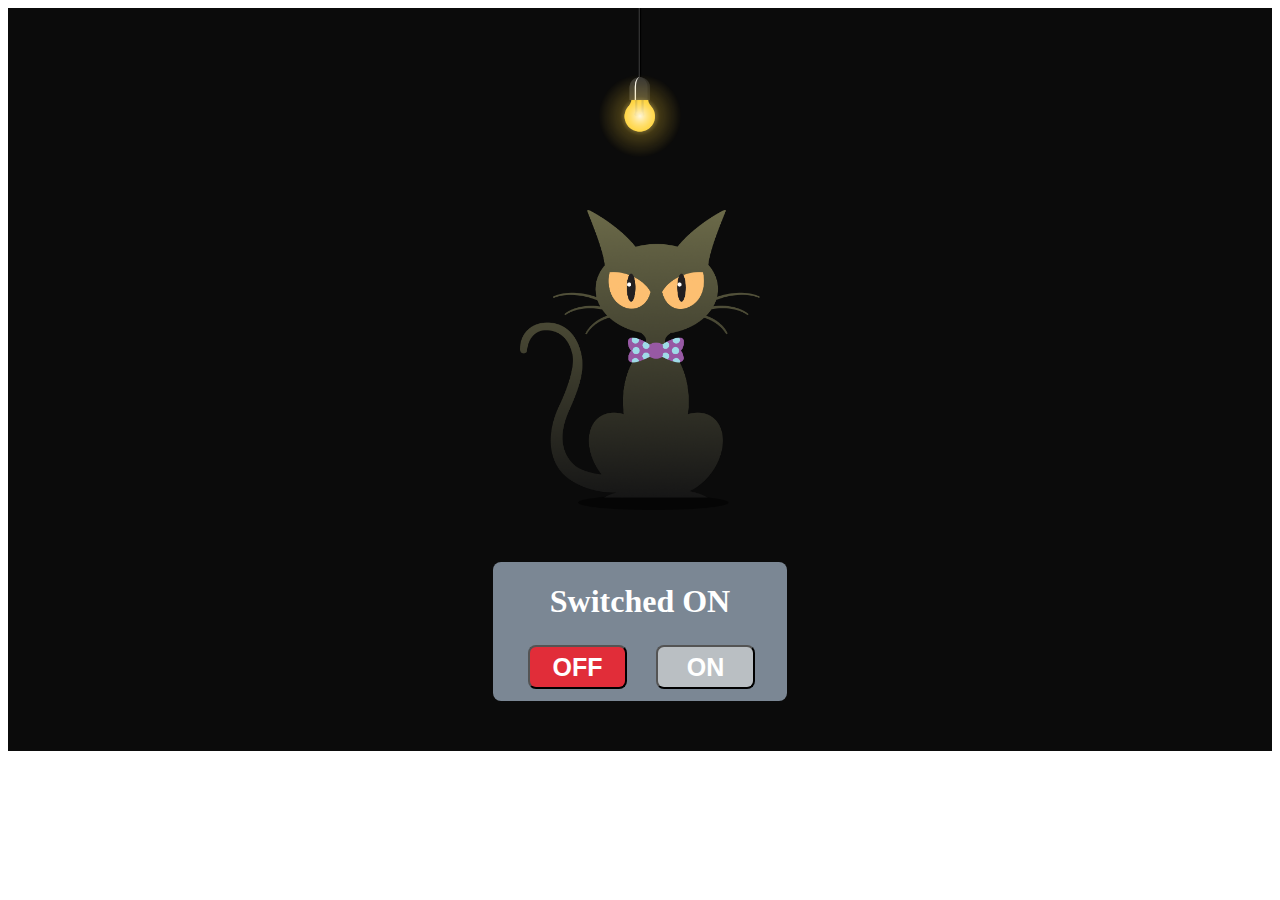
<file: Cat and Light/index.html>
<!DOCTYPE html>
<html lang="en">
    <head>
        <meta charset="UTF-8"/>
        <meta name="viewport" content="width=device-width, initial-scale = 1.0"/>
        <meta http-equiv="X-UA-Compatible" content="ie=edge"/>
        <title>Cat and Light</title>
        <link rel="stylesheet" href="style.css"/>
    </head>
    <body>
        <div class="main-container">
            <div>
                <img src="./Assets/bulb-go-on-img.png" alt="bulb"
                    class="bulb-img"
                    id="bulbImage"
                />
            </div>
            <div>
                <img src="./Assets/cat-img.png" alt="cat"
                     class="cat-img"
                     id="catImage"
                />
            </div>
            <div class="switch-board">
                <div class="switch-board-content">
                    <h1 class="switch-status" id="switchStatus">Switched ON</h1>
                    <button class="off-switch" id="offSwitch" onclick="switchOff()">OFF</button>
                    <button class="on-switch" id="onSwitch" onclick="switchOn()">ON</button>
                </div>
            </div>
        </div>
        <script src="script.js"></script>
    </body>
</html>
</file>
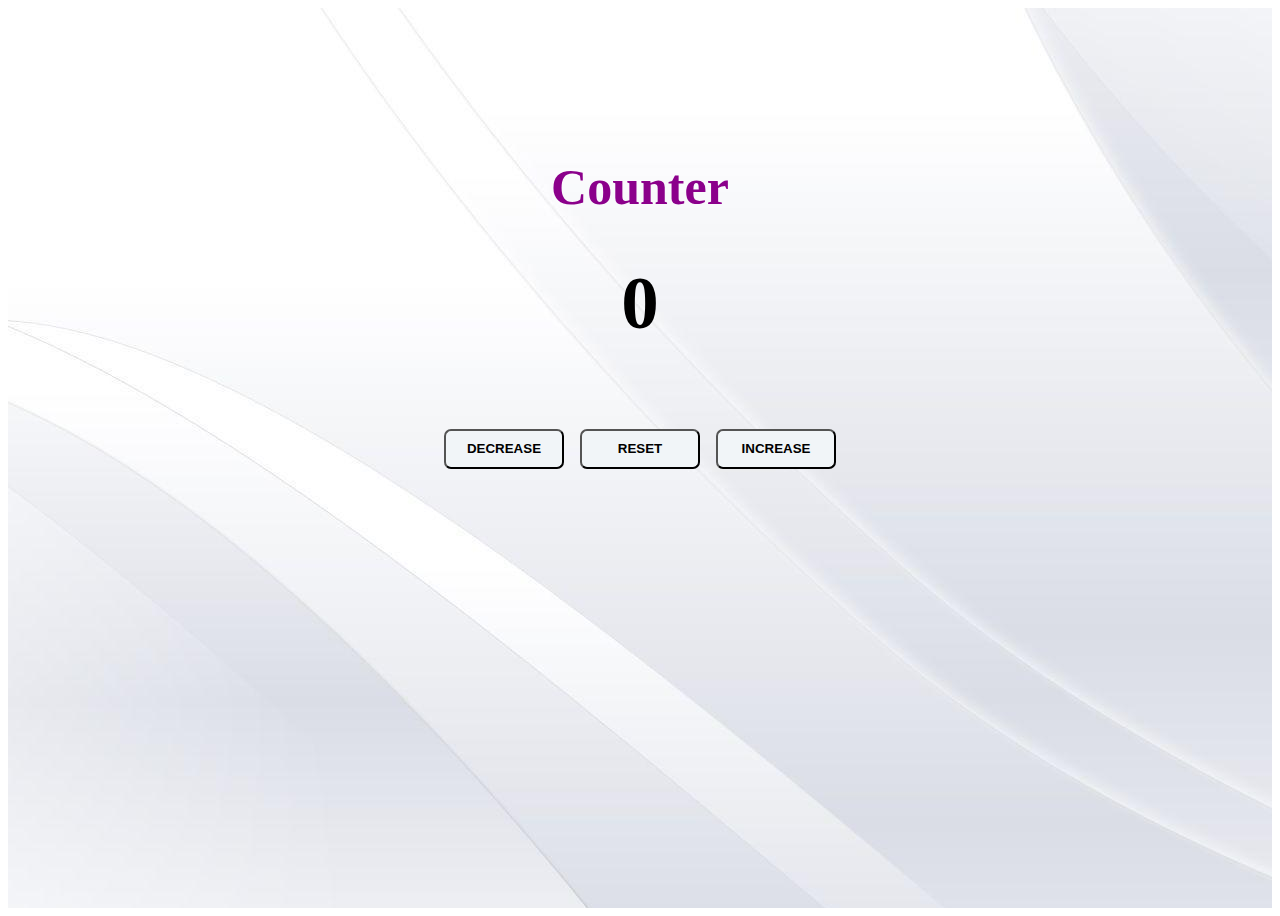
<file: Counter/index.html>
<!DOCTYPE html>
<html lang="en">
    <head>
        <meta charset="UTF-8" />
        <meta name="viewport" content="width=device-width initial-scale=1.0"/>
        <meta http-equiv="X-UA-Compatiable" content="ie-edge"/>
        <title>Counter</title>
        <link rel="stylesheet" href="style.css"/>
    </head>
    <body>
        <div class="bg-container">
            <div class="container">
                <h1>Counter</h1>
                <p id="countValue">0</p>
            </div>
            <div class="button-container">
                <button onclick="onDecrement()">DECREASE</button>
                <button onclick="onReset()">RESET</button>
                <button onclick="onIncrement()">INCREASE</button>
            </div>
        </div>
        <script src="script.js"></script>
    </body>

</html>
</file>
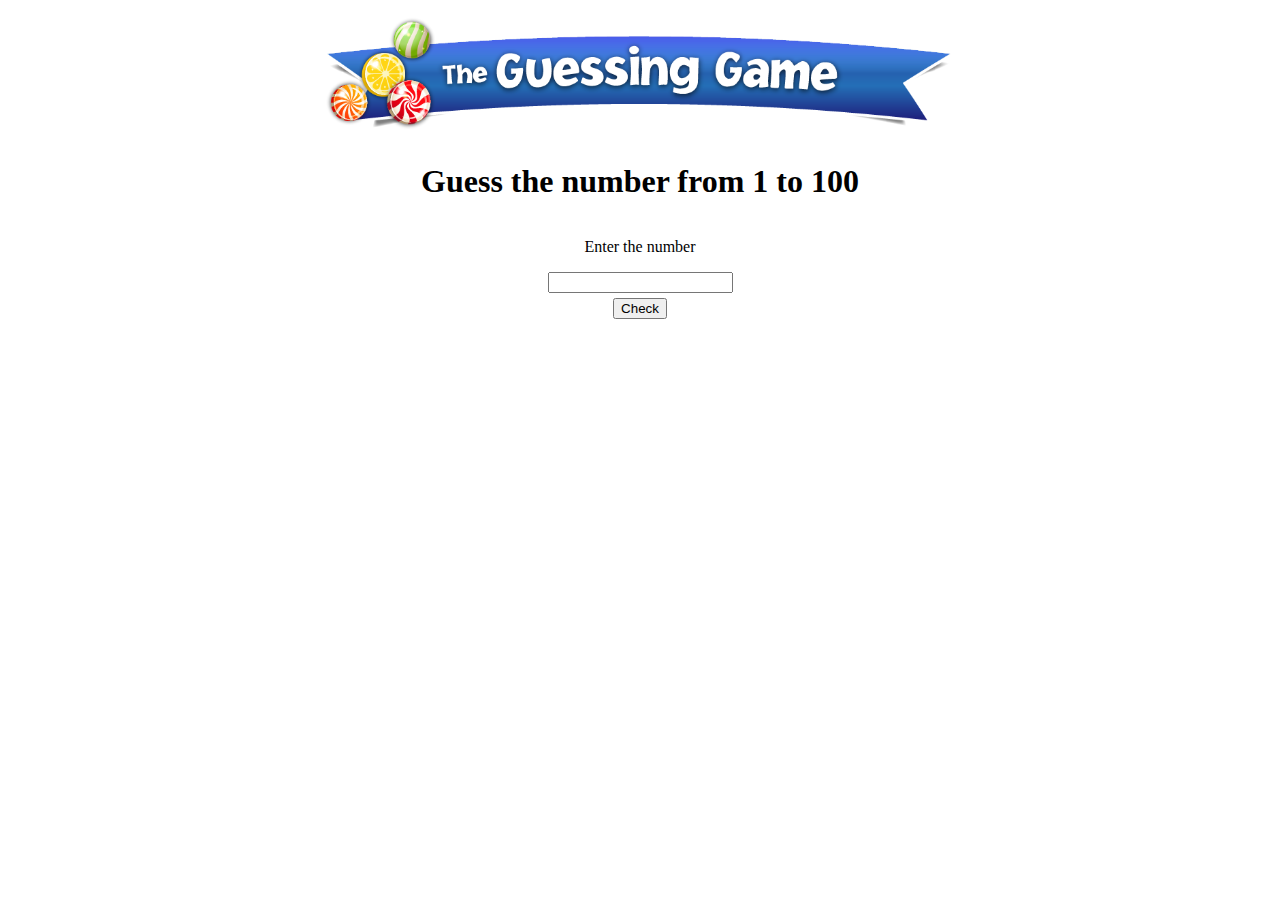
<file: Guess the number/index.html>
<!DOCTYPE html>
<html lang="en">
    <head>
        <meta charset="UTF-8" />
        <meta name="viewport" content="width=device-width, initial-scale=1.0"/>
        <meta http-equiv="X-UA-Compatiable" content="ie-edge"/>
        <title>Guess the number</title>
        <link rel="stylesheet" href="style.css"/>
    </head>
    <body>
        <div class="container">
            <div>
                <img src="./Assets/Banner.png"/>
            </div> 
            <h1 class="heading">Guess the number from 1 to 100 </h1>
            <div>
                <p class="">Enter the number</p>
                <input type="text" class="inputBox" id="userInput"/>
                <div>
                    <button class="button" onclick="checkGuess()">Check</button>
                </div>
                <p class="result-box" id="gameResult"></p>
            </div>
            
        </div>
        


        <script src="script.js"></script>
    </body>

</html>
</file>
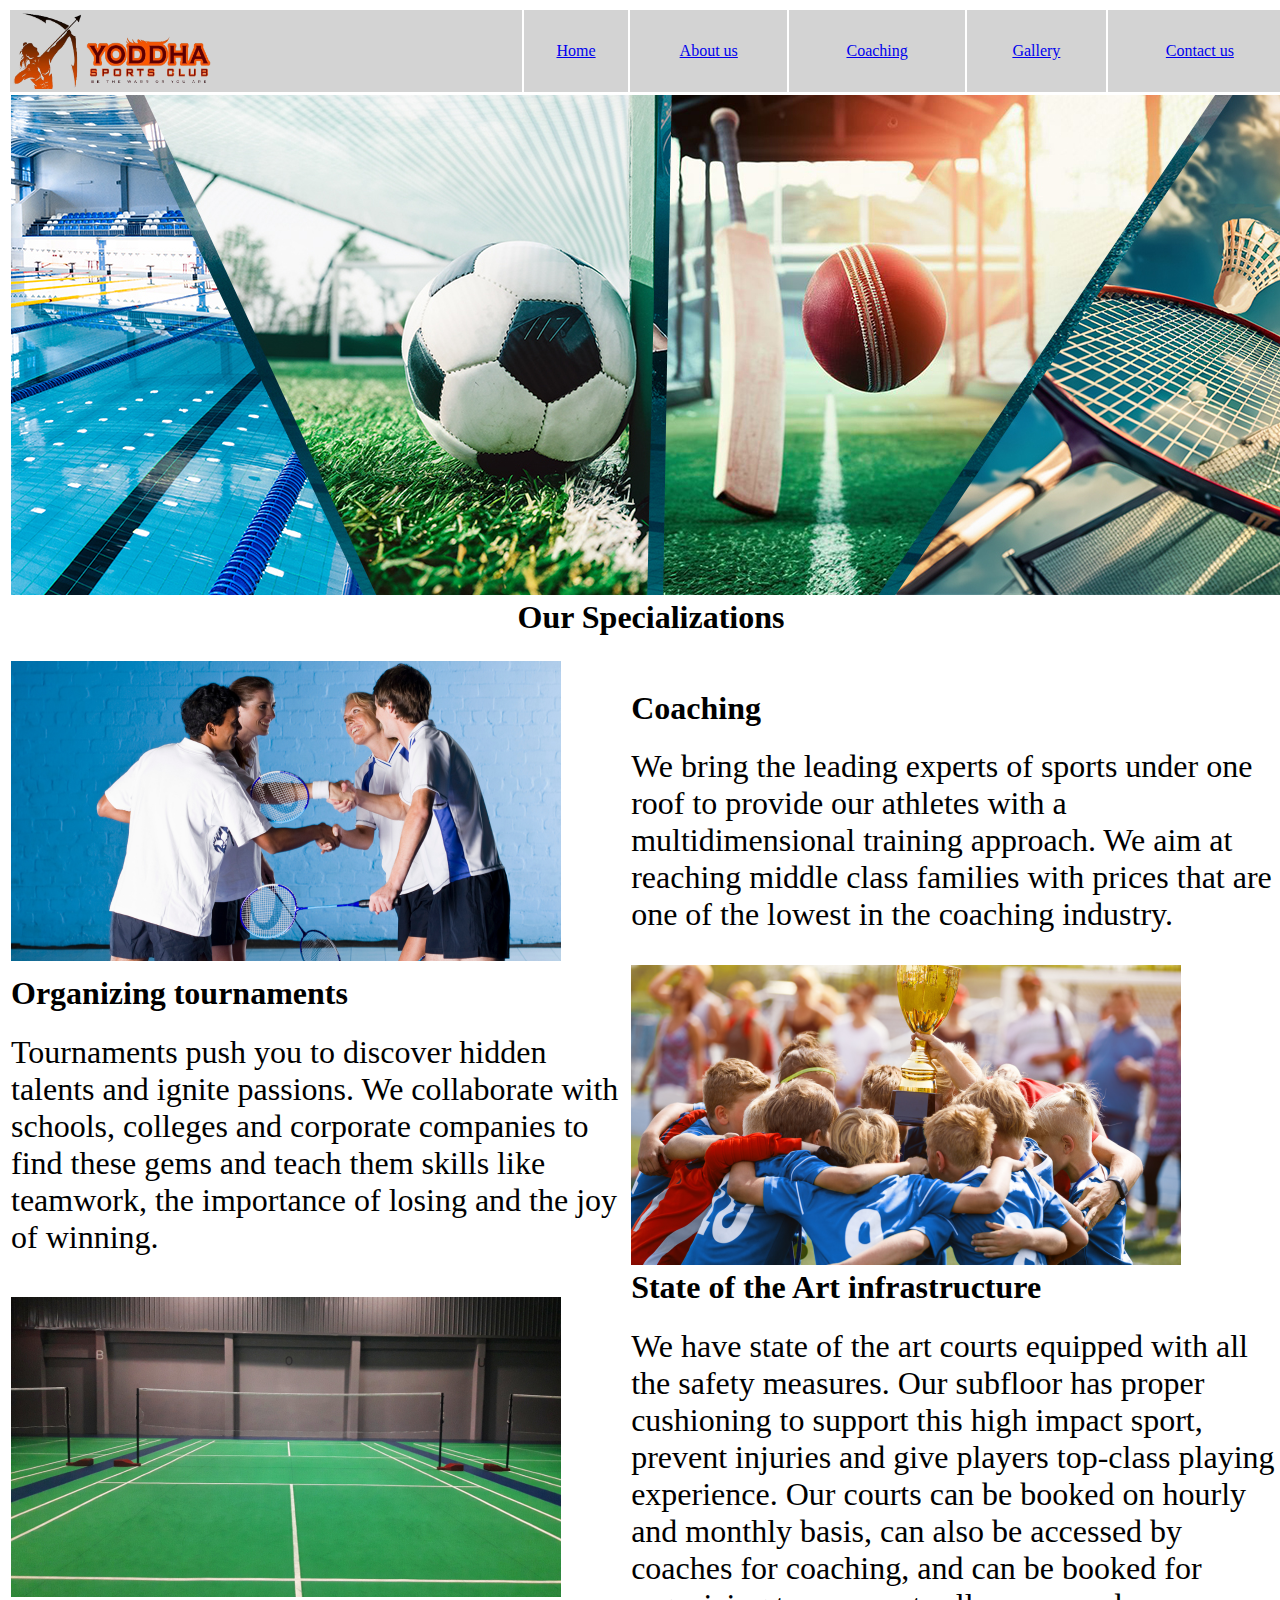
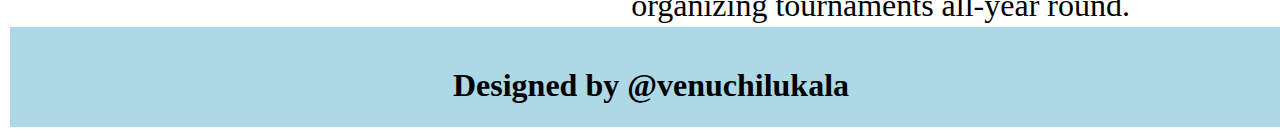
<file: Sports Club/index.html>
<html>
	<head>
		<title>Yodha Sports Club</title>
	</head>
	<body>
		<table width=1200 align=center>
			<tr bgcolor="lightgray">
				<td colspan=2>
					<img src="Assets/logo.png" width=200 height=80>
				</td>
				<td align=center>
					<a href="index.html"> 
						Home
					</a>
				</td>
				<td align=center>
					<a href="aboutus.html">
						About us 
					</a>
				</td>
				<td align=center>
					<a href="coaching.html">
						Coaching
					</a>
				</td>
				<td align=center>
					<a href="gallery.html">
						Gallery
					</a>
				</td>
				<td align=center>
					<a href="contactus.html">
						Contact us
					</a>
				</td>
			</tr>
			<tr>
				<td colspan=7>
					<img src="Assets/banner.jpg">
				</td>
			</tr>
			
			<tr align="center">
				<td colspan=7>
					<h1>Our Specializations</h1>
				</td>
			</tr>
			
			<tr>
				<td colspan=3>
					<img src="Assets/h-1.png">
				</td>
				<td colspan=4>
					<h1>Coaching</h1>
					<p><font size=6>We bring the leading experts of sports under one roof to provide our athletes with a multidimensional 
					training approach. We aim at reaching middle class families with prices that are one of the lowest in the 
					coaching industry.
					</font></p>
				</td>
			</tr>
			
			<tr>
				<td colspan=3>
					<h1>Organizing tournaments</h1>
					<p><font size=6>Tournaments push you to discover hidden talents and ignite passions. We collaborate with schools, 
					colleges and corporate companies to find these gems and teach them skills like teamwork, the importance of losing 
					and the joy of winning.
					</font></p>
				</td>
				<td colspan=4>
					<img src="Assets/h-2.png">
				</td>
			</tr>
			
			<tr>
				<td colspan=3>
					<img src="Assets/h-3.png">
				</td>
				<td colspan=4>
					<h1>State of the Art infrastructure</h1>
					<p><font size=6>We have state of the art courts equipped with all the safety measures. Our subfloor 
					has proper cushioning to support this high impact sport, prevent injuries and give players top-class 
					playing experience. Our courts can be booked on hourly and monthly basis, can also be accessed by coaches 
					for coaching, and can be booked for organizing tournaments all-year round.
					</font></p>
				</td>
			</tr>
			
			<tr align=center bgcolor="lightblue">
				<td colspan=7>
					<br>
					<h1>Designed by @venuchilukala</h1>
				</td>
			</tr>
		</table>
		
	</body>
</html>
</file>
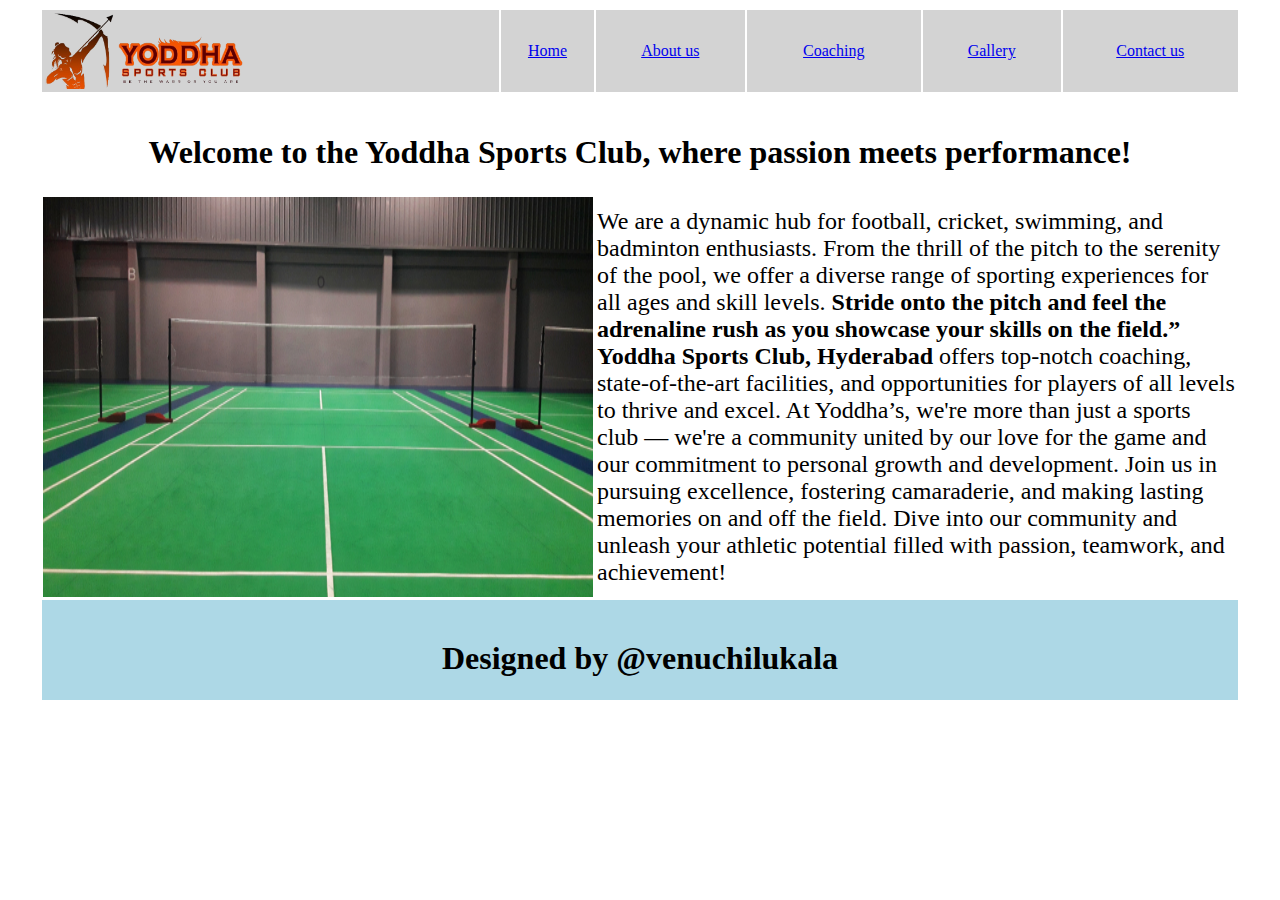
<file: Sports Club/aboutus.html>
<html>
	<head>
		<title>About us</title>
	</head>
	<body>
		<table width=1200 align=center>
			<tr bgcolor="lightgray">
				<td colspan=2>
					<img src="Assets/logo.png" width=200 height=80>
				</td>
				<td align=center>
					<a href="index.html"> 
						Home
					</a>
				</td>
				<td align=center>
					<a href="aboutus.html">
						About us 
					</a>
				</td>
				<td align=center>
					<a href="coaching.html">
						Coaching
					</a>
				</td>
				<td align=center>
					<a href="gallery.html">
						Gallery
					</a>
				</td>
				<td align=center>
					<a href="contactus.html">
						Contact us
					</a>
				</td>
			</tr>
			<tr>
				<td colspan=7 align=center>
					<br>
					<h1>Welcome to the Yoddha Sports Club, where passion meets performance!</h1>
				</td>
			</tr>
			
			<tr>
				<td colspan="3">
					<img src="Assets/aboutus.png" height=400 width="550" >
					<br>
				</td>
	
				<td colspan="4">
					<p><font size=5>We are a dynamic hub for football, cricket, swimming, and badminton enthusiasts. From the thrill of the pitch to the serenity of the pool, we offer a diverse range of sporting experiences for all ages and skill levels.

					<span><b>Stride onto the pitch and feel the adrenaline rush as you showcase your skills on the field.” Yoddha Sports Club, Hyderabad</b></span> offers top-notch coaching, state-of-the-art facilities, and opportunities for players of all levels to thrive and excel.

					At Yoddha’s, we're more than just a sports club — we're a community united by our love for the game and our commitment to personal growth and development.

					Join us in pursuing excellence, fostering camaraderie, and making lasting memories on and off the field. Dive into our community and unleash your athletic potential filled with passion, teamwork, and achievement! 
					</font></p>
				
				</td>
			</tr>
			<tr align=center bgcolor="lightblue">
				<td colspan=7>
					<br>
					<h1>Designed by @venuchilukala</h1>
				</td>
			</tr>
		</table>
		
	</body>
</html>
</file>
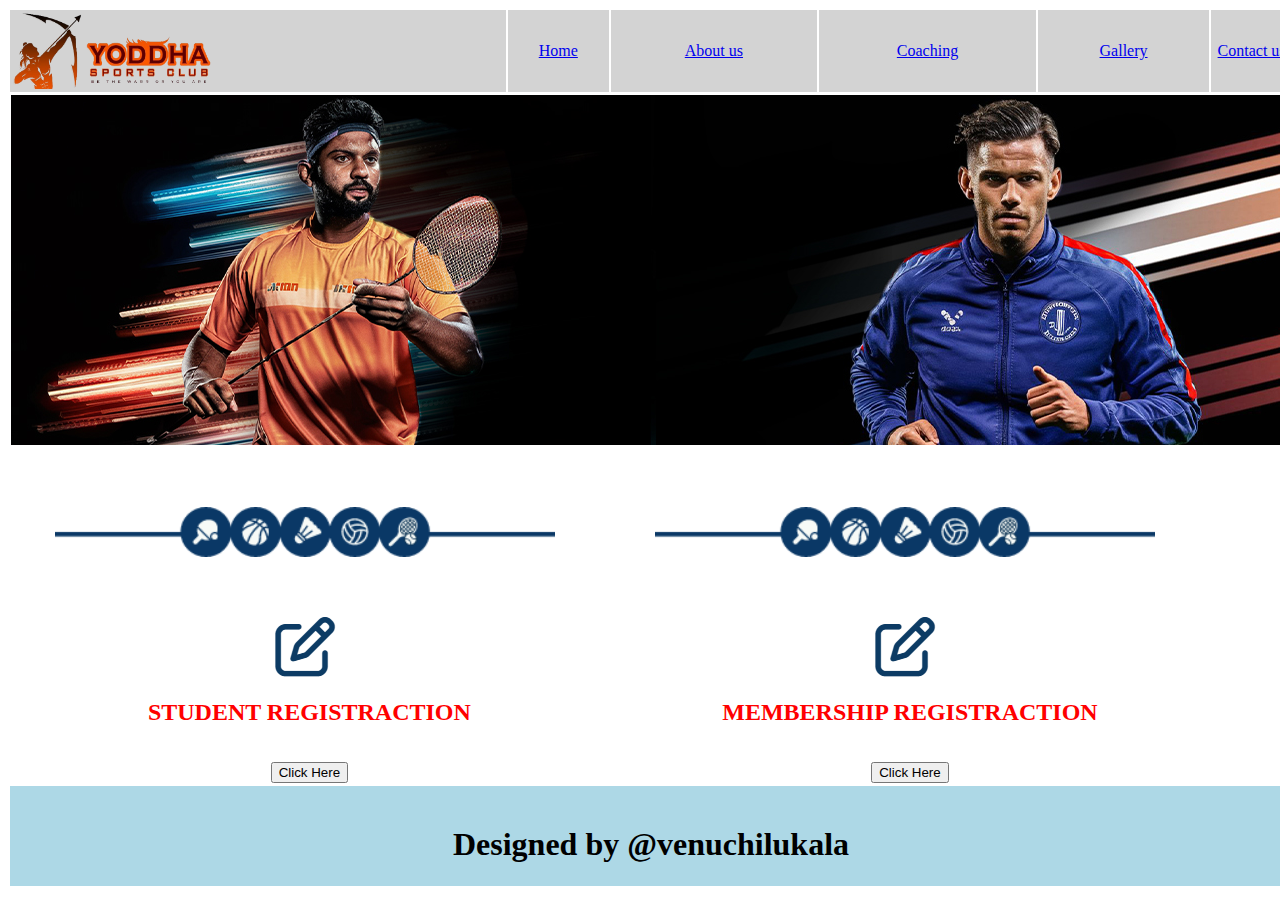
<file: Sports Club/coaching.html>
<html>
	<head>
		<title>Coaching</title>
	</head>
	<body>
		<table width=1200 align=center>
			<tr bgcolor="lightgray">
				<td colspan=2>
					<img src="Assets/logo.png" width=200 height=80>
				</td>
				<td align=center>
					<a href="index.html"> 
						Home
					</a>
				</td>
				<td align=center>
					<a href="aboutus.html">
						About us 
					</a>
				</td>
				<td align=center>
					<a href="coaching.html">
						Coaching
					</a>
				</td>
				<td align=center>
					<a href="gallery.html">
						Gallery
					</a>
				</td>
				<td align=center>
					<a href="contactus.html">
						Contact us
					</a>
				</td>
			</tr>
			<tr>
				<td colspan=7>
					<img src="Assets/coaching.jpg">
				</td>
			</tr>
			
			<tr align=center>
				<td colspan=3>
					<img src="Assets/c-1.png">
				</td>
				<td colspan=3>
					<img src="Assets/c-1.png">
				</td>
			</tr>
			
			<tr align=center>
				<td colspan=3>
					<b><font face="verdana" color="red" size=5>STUDENT REGISTRACTION </font></b>
					<br><br><br>
					<button>Click Here</button>
				</td>
				<td colspan=3>
					<b><font face="verdana" color="red" size=5>MEMBERSHIP REGISTRACTION </font></b>
					<br><br><br>
					<button>Click Here</button>
				</td>
			</tr>
			
				
			<tr align=center bgcolor="lightblue">
				<td colspan=7>
					<br>
					<h1>Designed by @venuchilukala</h1>
				</td>
			</tr>
		</table>
		
	</body>
</html>
</file>
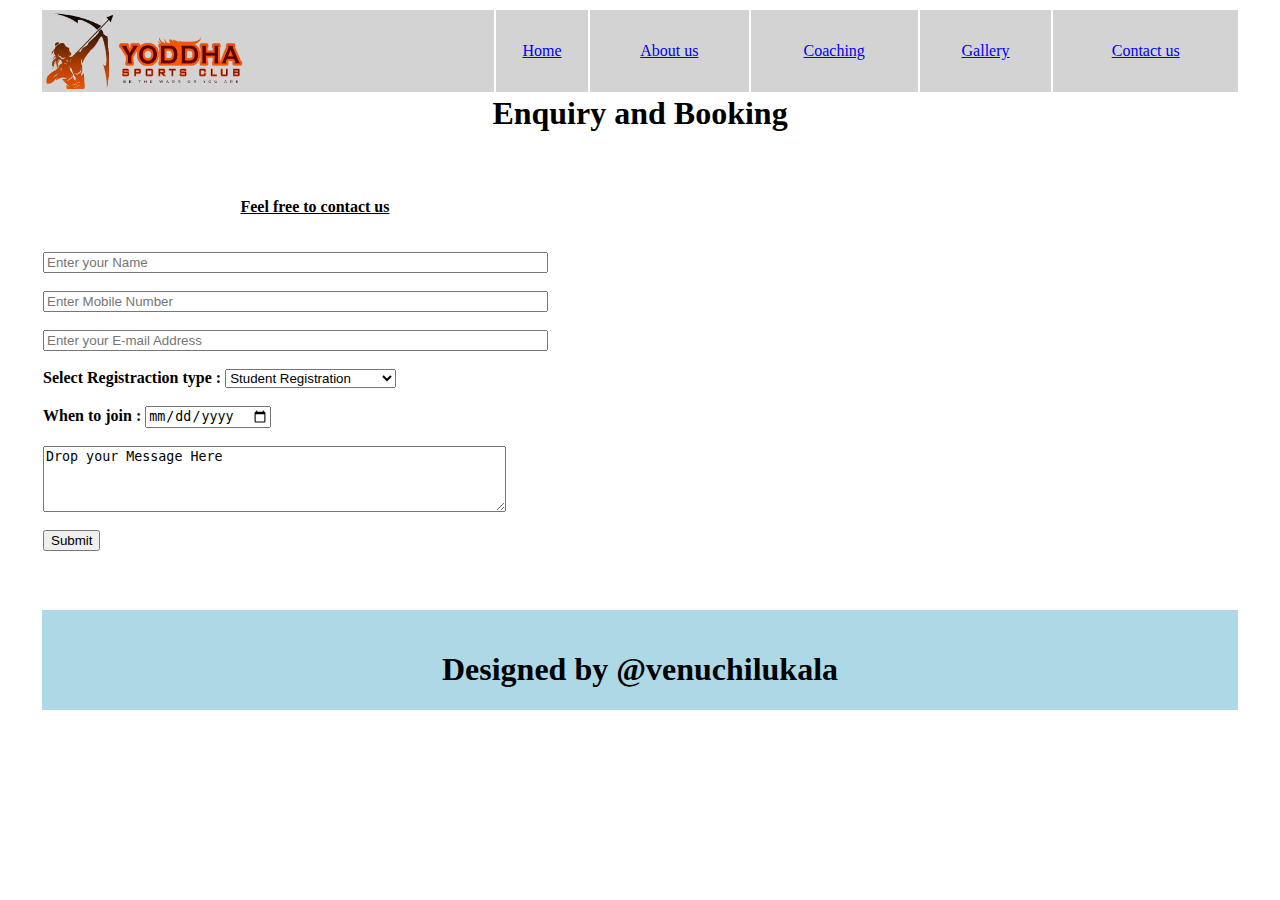
<file: Sports Club/contactus.html>
<html>
	<head>
		<title>Contact us</title>
	</head>
	<body>
		<table width=1200 align=center>
			<tr bgcolor="lightgray">
				<td colspan=2>
					<img src="Assets/logo.png" width=200 height=80>
				</td>
				<td align=center>
					<a href="index.html"> 
						Home
					</a>
				</td>
				<td align=center>
					<a href="aboutus.html">
						About us 
					</a>
				</td>
				<td align=center>
					<a href="coaching.html">
						Coaching
					</a>
				</td>
				<td align=center>
					<a href="gallery.html">
						Gallery
					</a>
				</td>
				<td align=center>
					<a href="contactus.html">
						Contact us
					</a>
				</td>
			</tr>
			
			<tr align="center">
				<td colspan=7>
					<h1>Enquiry and Booking</h1>
				</td>
			</tr>
			
			<tr>
				<td colspan=3>
					<form > 
						<center><u><b>Feel free to contact us</b></u></center>
						<br><br>
						<input type="text" placeholder="Enter your Name" size="60">
						<br><br>
						<input type="text" placeholder="Enter Mobile Number" size="60">
						<br><br>
						<input type="email" placeholder="Enter your E-mail Address" size="60">
						<br><br>
						<b> Select Registraction type : </b>
						<select>
							
							<option>Student Registration</option>
							<option>Membership Registration</option>
							
						</select>
						<br><br>
						<b>When to join  : </b>
						<input type="date" placeholder="Select the date ">
						
						<br><br>
						<textarea rows=4 cols= 55>Drop your Message Here </textarea>
						<br><br>
						<input type="submit" placeholder="Submit" size="60">
					
					</form>
				</td>
				<td colspan=4>
					<iframe src="https://www.google.com/maps/embed?pb=!1m18!1m12!1m3!1d3807.112715329208!2d78.54793407499817!3d17.40637758348409!2m3!1f0!2f0!3f0!3m2!1i1024!2i768!4f13.1!3m3!1m2!1s0x3bcb99e204d4bef5%3A0x472b4b2313846085!2sUppal%20Stadium!5e0!3m2!1sen!2sin!4v1723732464618!5m2!1sen!2sin" 
							width="600" height="450" style="border:0;" allowfullscreen="" loading="lazy" referrerpolicy="no-referrer-when-downgrade">
					</iframe>
				</td>
			</tr>
			
			<tr align=center bgcolor="lightblue">
				<td colspan=7>
					<br>
					<h1>Designed by @venuchilukala</h1>
				</td>
			</tr>
		</table>
		
	</body>
</html>
</file>
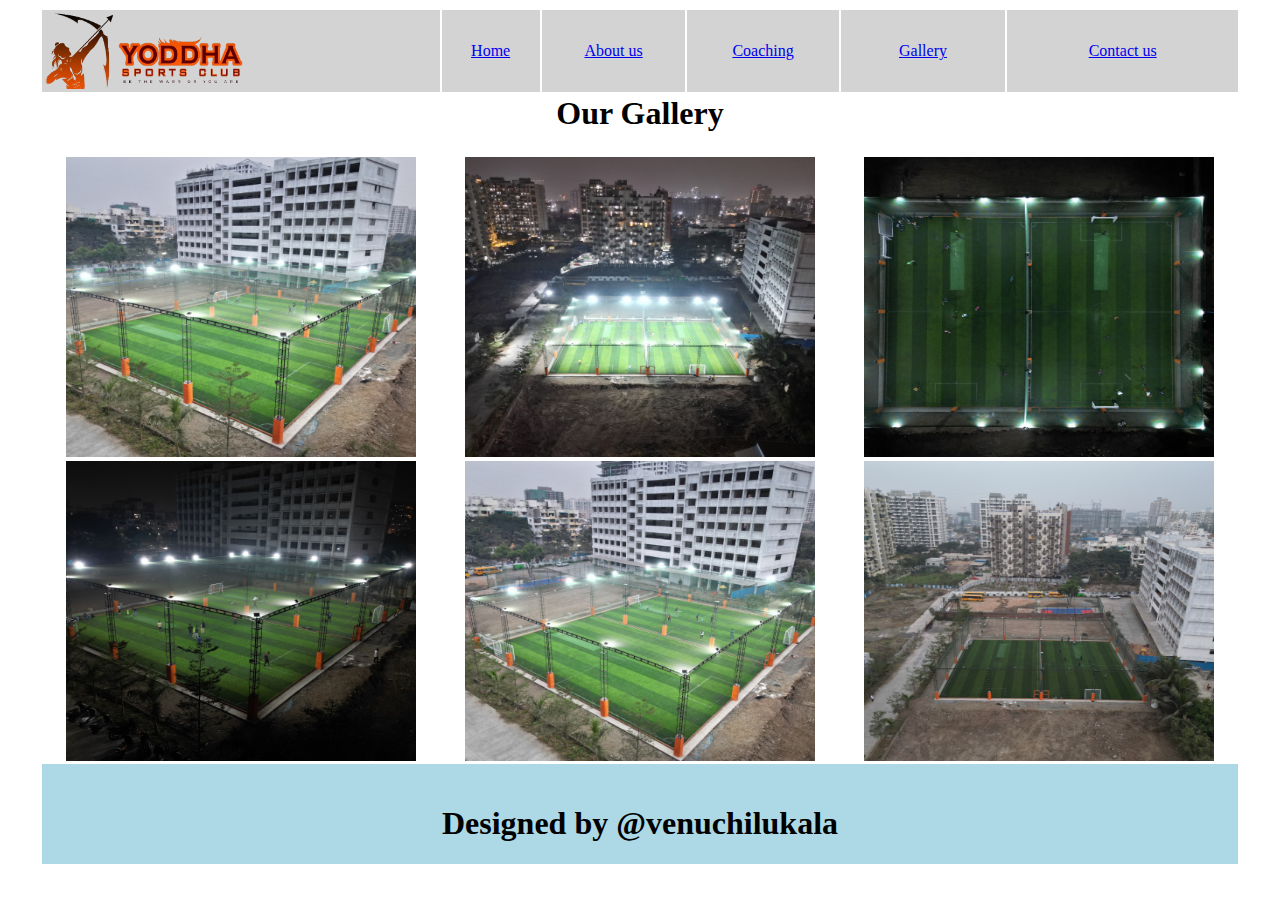
<file: Sports Club/gallery.html>
<html>
	<head>
		<title>Gallery</title>
	</head>
	<body>
		<table width=1200 align=center>
			<tr bgcolor="lightgray">
				<td colspan=2>
					<img src="Assets/logo.png" width=200 height=80>
				</td>
				<td align=center>
					<a href="index.html"> 
						Home
					</a>
				</td>
				<td align=center>
					<a href="aboutus.html">
						About us 
					</a>
				</td>
				<td align=center>
					<a href="coaching.html">
						Coaching
					</a>
				</td>
				<td align=center>
					<a href="gallery.html">
						Gallery
					</a>
				</td>
				<td align=center>
					<a href="contactus.html">
						Contact us
					</a>
				</td>
			</tr>
			<tr align=center>
				<td colspan=7>
					<h1>Our Gallery</h1>
				</td>
			</tr>
			
			<tr align=center>
				<td colspan=2>
					<img src="Assets/g-1.png" width=350 height=300>
				</td>
				<td colspan=3>
					<img src="Assets/g-2.png" width=350 height=300>
				</td>
				<td colspan=2>
					<img src="Assets/g-3.png" width=350 height=300>
				</td>
				
			</tr>
			
			<tr align=center>
				<td colspan=2>
					<img src="Assets/g-4.png" width=350 height=300>
				</td>
				<td colspan=3>
					<img src="Assets/g-5.png" width=350 height=300>
				</td>
				<td colspan=2>
					<img src="Assets/g-6.png" width=350 height=300>
				</td>
				
			</tr>
			
			<tr align=center bgcolor="lightblue">
				<td colspan=7>
					<br>
					<h1>Designed by @venuchilukala</h1>
				</td>
			</tr>
		</table>
		
	</body>
</html>
</file>
<file: Cat and Light/style.css>
@import url('https://fonts.googleapis.com/css2?family=Open+Sans:ital,wght@0,300..800;1,300..800&display=swap');

:root{
    --background-color: #0b0b0b;
    --switch-board-bg: #7b8794;
    --text-color: #ffffff;
    --off-bg: #e12d39;
    --on-bg: #118c3e;
    --common-bg: #babfc3;
}

.main-container{
    background-color: var(--background-color);
    display: flex;
    flex-direction: column;
    /* justify-content: center; */
    align-items: center;
    gap: 3rem;
    /* width: 100vw; */
    /* height: 100vh; */
}

.bulb-img{
    height: 150px;
}

.cat-img{
    height: 300px;
}

.switch-board{
    display: flex;
    flex-direction: row;
    justify-content: center;
    /* padding-top: 5px; */

}

.switch-board-content{
    background-color: var(--switch-board-bg);
    width: 294px;
    height: 139px;
    border-radius: 8px;
    margin-bottom: 50px;
    

   
}

.switch-status{
    color: var(--text-color);
    text-align: center;
    margin-bottom: 25px;
}

.off-switch{
    font-size: 25px;
    font-weight: bold;
    color: var(--text-color);
    background-color: var(--off-bg);
    width: 99px;
    height: 44px;
    border-radius: 8px;
    margin-left: 35px;
    
}

.on-switch{
    font-size: 25px;
    font-weight: bold;
    color: var(--text-color);
    background-color: var(--common-bg);
    width: 99px;
    height: 44px;
    border-radius: 8px;
    margin-left: 25px;
}
</file>
<file: Counter/style.css>
@import url('https://fonts.googleapis.com/css2?family=Open+Sans:ital,wght@0,300..800;1,300..800&display=swap');

.bg-container{
    background-image: url(./Assets/background-image.jpeg);
    height: 100vh;
}

.container{
    display: flex;
    flex-direction: column;
    text-align: center;
    /* margin-top: 100px; */
}

.container h1{
    margin-top: 150px;
    color: darkmagenta;
    font-size: 50px;
    font-weight: 900;
}

.container p{
    margin-top: 10px;
    font-size: 75px;
    font-weight: 900;
}

.button-container{
    display: flex;
    justify-content: center;

}
button{
    /* background-color: black; */
    /* color: white; */
    font-weight: bold;
    margin: 8px;
    border-radius: 7px;
    padding: 5px;
    border-width: 2px;
    border-color: black;
    background-color: #f1f5f8;
    width: 120px;
    height: 40px;
    
}
</file>
<file: Guess the number/style.css>
@import url('https://fonts.googleapis.com/css2?family=Open+Sans:ital,wght@0,300..800;1,300..800&display=swap');

.container{
    display: flex;
    flex-direction: column;
    justify-content: center;
    text-align: center;
}

h1 p {
    font-family: open-sans;
}

img {
    width: 50vw;
    
}

.heading{
    display: flex;
    justify-content: center;
}

p{
    
    font-weight: 00;
}

button{
    margin-top: 5px;
}
</file>
